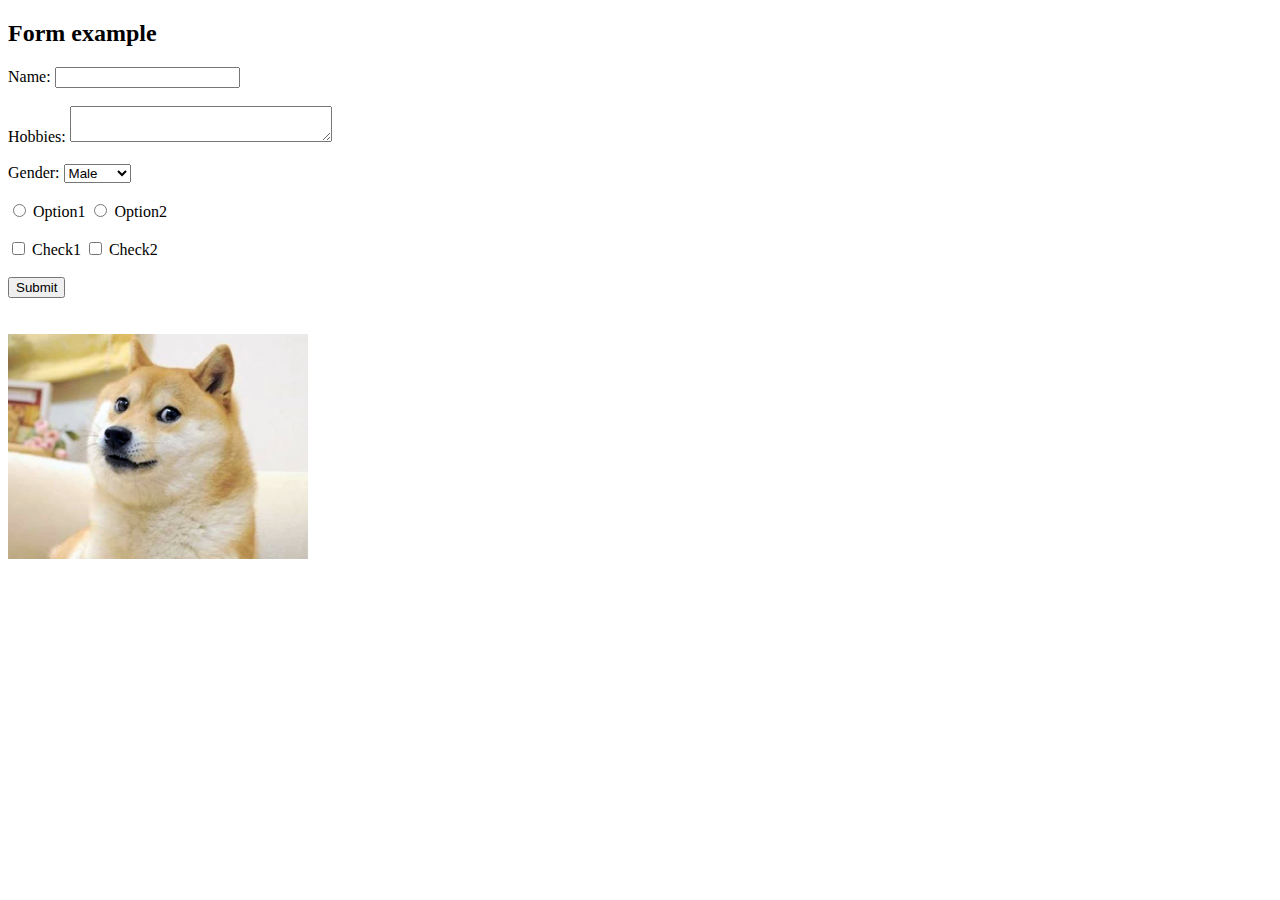
<file: HTML/index.html>
<!DOCTYPE html>
<html lang="en">

<head>
    <meta charset="UTF-8" />
    <meta name="viewport" content="width=device-width, initial-scale=1.0" />
    <title>Document</title>
</head>

<body>
    <section id="form">
        <form action="submit_page.php" method="post">
            <h2>Form example</h2>

            <label for="name" class="">Name:</label>
            <input type="text" name="name" id="name" required />
            <br />
            <br />
            <label for="hobbies" class="">Hobbies:</label>
            <textarea name="" id="Hobbies" name="hobbies" rows="2" cols="30"></textarea>
            <br />
            <br />
            <label for="gender">Gender:</label>
            <select name="gender" id="gender">
                <option value="male">Male</option>
                <option value="female">Female</option>
                <option value="others">Others</option>
            </select>
            <br>
            <br>
            <input type="radio" name="options" id="option1" value="option1">
            <label for="option1">Option1</label>
            <input type="radio" name="options" id="option1" value="option1">
            <label for="option1">Option2</label>

            
            <br><br>
            <input type="checkbox" name="check" id="check1" value="check1">
            <label for="check1">Check1</label>
            <input type="checkbox" name="check" id="check2" value="check2">
            <label for="check2">Check2</label>
            <br><br>
            <button type="submit">Submit</button>
        </form>
    </section>

        </form>
    </section>


    <section id="images">
        <br><br>
        <img src="doge.jpg" alt="dog" width="300px">


    </section>
</body>

</html>
</file>
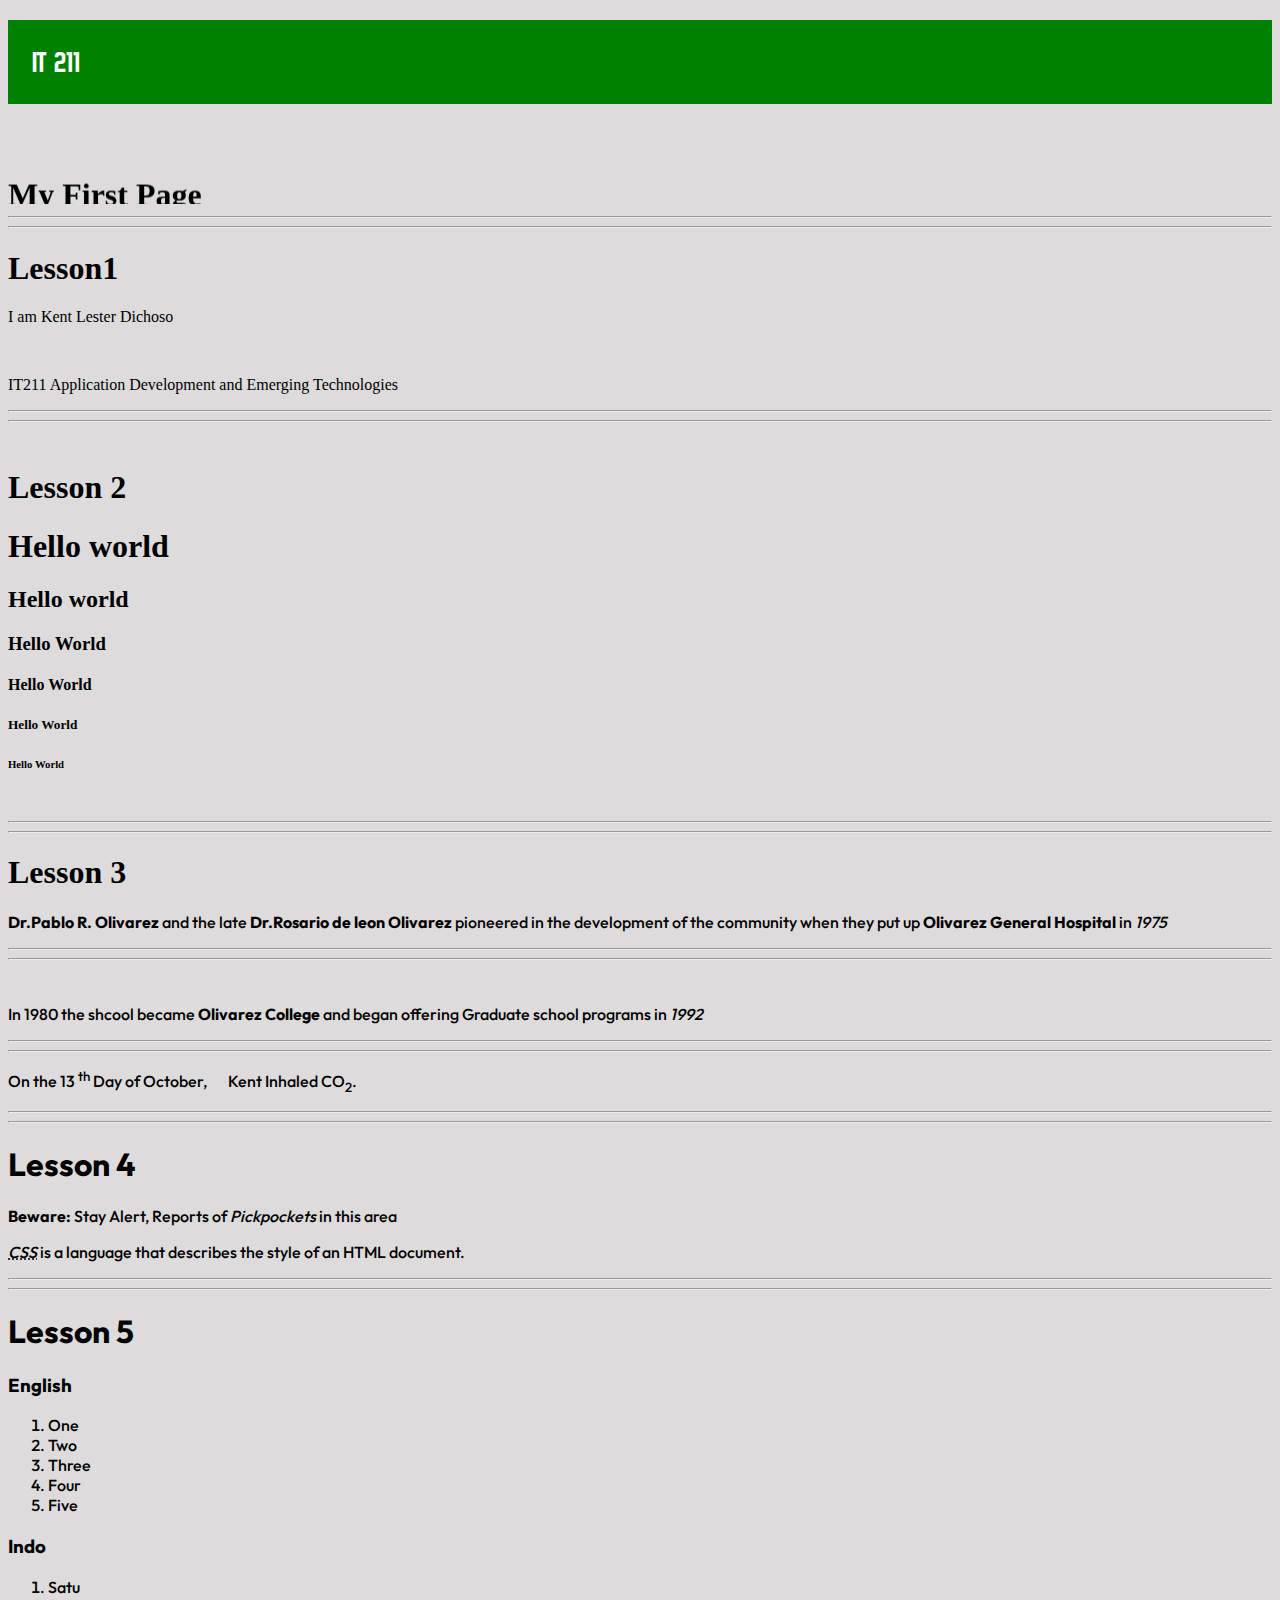
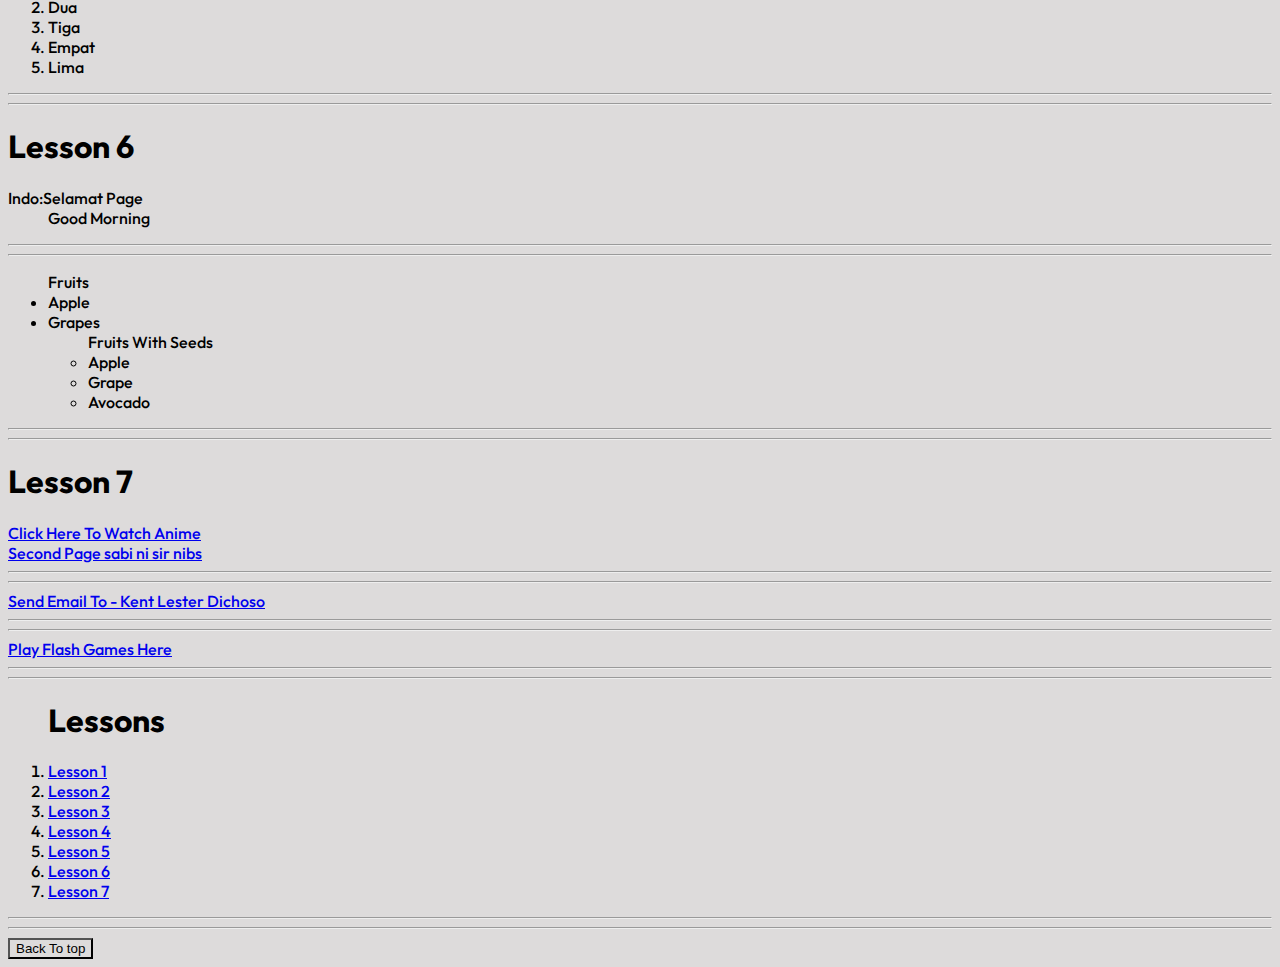
<file: Kent/index.html>
<!DOCTYPE html>
<html lang="en">
<head>
    <meta charset="UTF-8">
    <meta name="viewport" content="width=device-width, initial-scale=1.0">
    <title>Lesson</title>
    <link rel="stylesheet" href="style.css" class="">
</head>
    
<!--Nav bar  -->
    <nav>
     <h1 class="title">IT 211</h1>   
    </nav>
<!-- End of Nav bar -->

<body>
<marquee behavior="scroll" direction="up">
    <h1>My First Page</h1>
</marquee>

<hr><hr>
<h1>Lesson1</h1>
<p id="l1">I am Kent Lester Dichoso</p>
<br>
<p>IT211 Application Development and Emerging Technologies</p>

<hr><hr>
<br>
<h1>Lesson 2</h1>
<h1 id="l2">Hello world</h1>
<h2>Hello world</h2>
<h3>Hello World</h3>
<h4>Hello World</h4>
<h5>Hello World</h5>
<h6>Hello World</h6>

<br>
<hr><hr>

<!-- Lessons -->
<h1>Lesson 3</h1>
<div class="ptag" id="l3">
    <p> <b>Dr.Pablo R. Olivarez</b> and the late <b>Dr.Rosario de leon Olivarez</b> pioneered in the development of the community when they put up <b>Olivarez General Hospital</b> in 
    <i>1975</i></p>

<hr><hr>
<br>

<p>In 1980 the shcool became <b>Olivarez College</b> and began offering Graduate school programs in <i>1992</i></p>
<hr><hr>

<p>On the 13 <sup>th</sup> Day of October,&nbsp;&nbsp;&nbsp;&nbsp;&nbsp;&nbsp; Kent Inhaled CO<sub>2</sub>.</p>

<hr><hr>
<h1>Lesson 4</h1>
<p id="l4"><strong>Beware:</strong> Stay Alert, Reports of <em>Pickpockets</em> in this area
</p>

<p><dfn><abbr title="Cascading Style Sheets">CSS</abbr>
</dfn> is a language that describes the style of an HTML document.</p>
<hr><hr>

<h1>Lesson 5</h1>
<h3 id="l5">English</h3>
<ol>
<li>One</li>
<li>Two</li>
<li>Three</li>
<li>Four</li>
<li>Five</li>

</ol>

<h3>Indo</h3>
<ol>
    <li>Satu</li>
    <li>Dua</li>
    <li>Tiga</li>
    <li>Empat</li>
    <li>Lima</li>
</ol>
<hr><hr>

<h1>Lesson 6</h1>
<dl id="l6">
    <dt>Indo:Selamat Page</dt>
    <dd>Good Morning </dd>

</dl>

<hr><hr>

<ul>Fruits
    <li>Apple</li>
    <li>Grapes</li>
        <ul>Fruits With Seeds
            <li>Apple</li>
            <li>Grape</li>
            <li>Avocado</li>
        </ul>

</ul>

<hr><hr>
<h1>
Lesson 7
</h1>
<a href="animepahe.ru" id="l7">Click Here To Watch Anime</a>
<br>
<a href="index copy.html">Second Page sabi ni sir nibs</a>
<br>
<hr><hr>

<a href="mailto:kentlester.dichoso@olivarezcollege.edu.ph">Send Email To - Kent Lester Dichoso</a>
<br>
<hr><hr>
<a href="https://www.miniclip.com/" target="_blank">Play Flash Games Here</a>
<hr><hr>
<ol>
    <h1>Lessons</h1>
    <li><a href="#l1">Lesson 1</a></li>
    <li><a href="#l2">Lesson 2</a></li>
    <li><a href="#l3">Lesson 3</a></li>
    <li><a href="#l4">Lesson 4</a></li>
    <li><a href="#l5">Lesson 5</a></li>
    <li><a href="#l6">Lesson 6</a></li>
    <li><a href="#l7">Lesson 7</a></li>
</ol>
<hr><hr>

<a href="index.html" target="_top"><button>Back To top</button></a>

</div>

<!-- End of Lessons -->


</body>





</html>
</file>
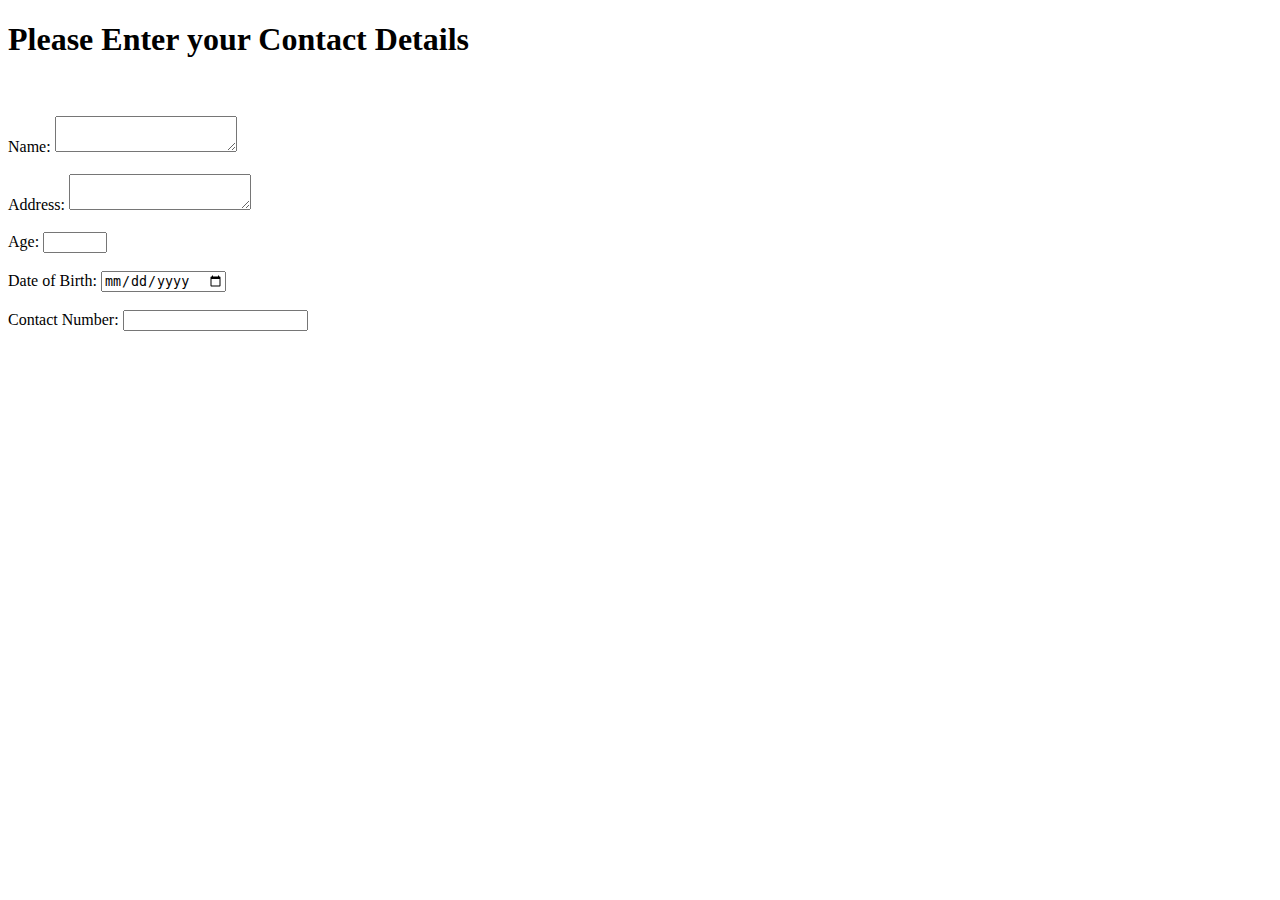
<file: HTML/contact.html>
<!DOCTYPE html>
<html lang="en">
<head>
    <meta charset="UTF-8">
    <meta name="viewport" content="width=device-width, initial-scale=1.0">
    <title>Document</title>
</head>
<body>
    <header> <H1>Please Enter your Contact Details</H1>  </header>
   
    <br><br>
    <label for="Name" class="name">Name:</label>
    <textarea name="Name" id="name" required></textarea>
    <br><br>
    <label for="address" class="adress">Address:</label>
    <textarea name="address" id="address"></textarea>
    <br><br>
    <label for="age" class="age">Age:</label>
    <input type="number" name="age" id="age" min="1" max="120">
    <br><br>
    <label for="birthdate" class="birthdate">Date of Birth:</label>
    <input type="date" name="birthdate" id="birthdate">
    <br><br>
    <label for="contactno" class="contactno">Contact Number:</label>
    <input type="number" name="contactno" id="contactno">
    <br><br>



</body>
</html>
</file>
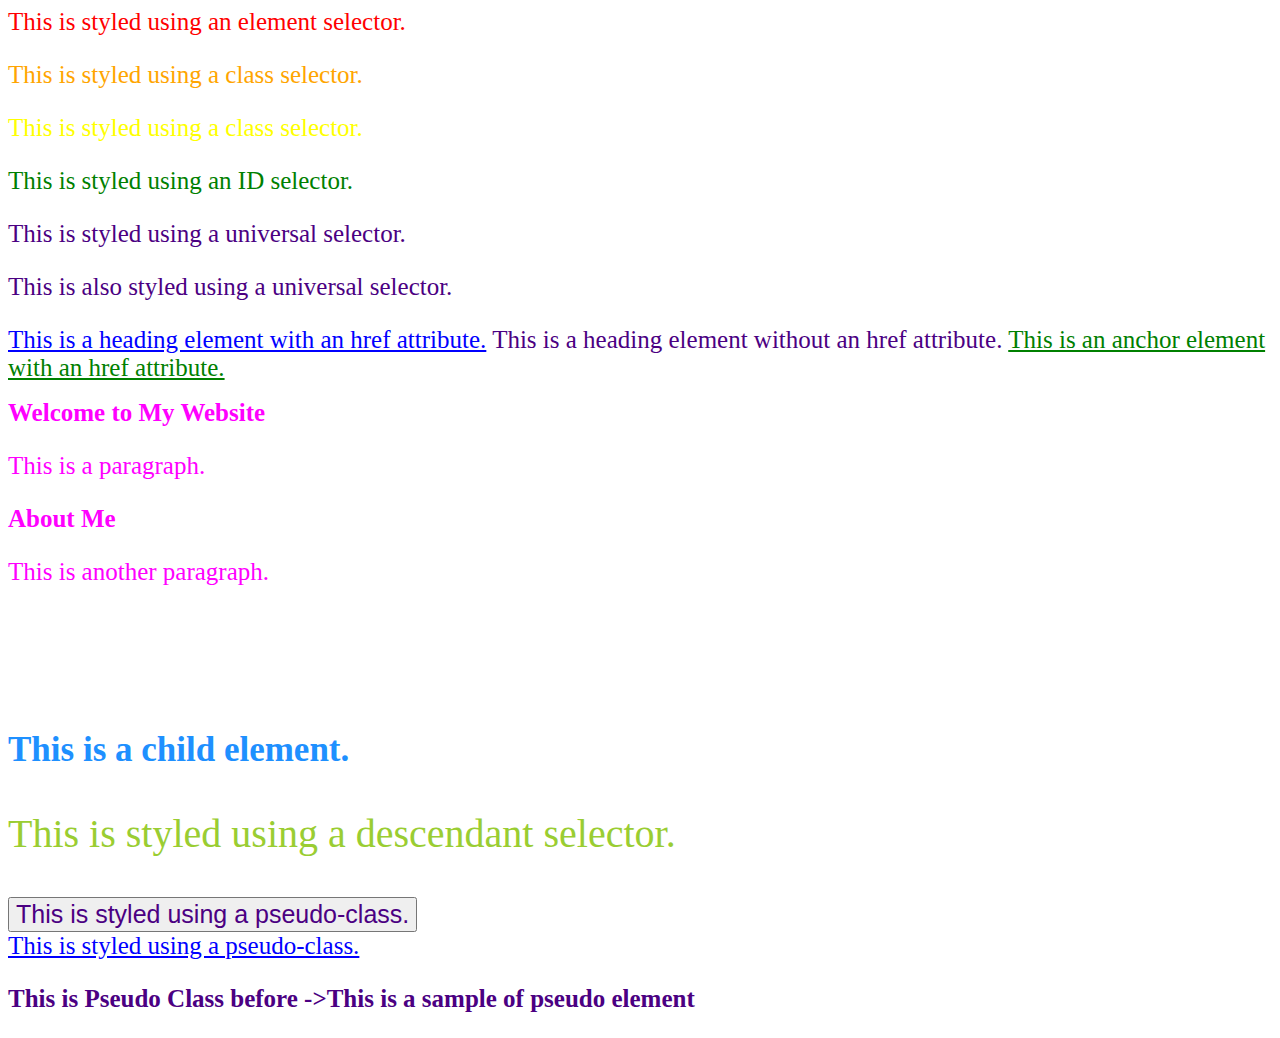
<file: HTML/newindex.html>
<!DOCTYPE html>
<link rel="stylesheet" href="style.css" class="">
<html lang="en">
    <head>
        <meta charset="UTF-8">
        <meta name="viewport" content="width=device-width, initial-scale=1.0">
        <title>CSS Selector Samples</title>
    </head>
    <body>
        <!-- Element Selector -->
        <span>This is styled using an element selector.</span>
        
        <!-- Class Selector -->
        <p class="p1">This is styled using a class selector.</p>
        <p class="p2">This is styled using a class selector.</p>
        
        <!-- ID Selector -->
        <p id="id1">This is styled using an ID selector.</p>
        
        <!-- Universal Selector -->
        <div>This is styled using a universal selector.</div>
        <p>This is also styled using a universal selector.</p>
        
        <!-- Attribute Selector -->
        <a href='www.example.com'>This is a heading element with an href attribute.</a>
        <a>This is a heading element without an href attribute.</a>
        <a href='www.sample.com'>This is an anchor element with an href attribute.</a>

        <!-- Grouping Selector -->
        <h1>Welcome to My Website</h1>
        <p class="parag">This is a paragraph.</p>
        <h2>About Me</h2>
        <p class="parag">This is another paragraph.</p>
        <br><br><br>
    
        <!-- Descendant Selector -->
        <div class="ancestor">
            <h3>This is a child element.</h3>
            <p>This is styled using a descendant selector.</p>
        </div>
        
        <!-- Pseudo-classes -->
        <button>This is styled using a pseudo-class.</button>
        <br>
        <a href='https://www.example.com' class='pseudo'>This is styled using a pseudo-class.</a>

        <!-- Pseudo-elements -->
        <h3 id='pseudo-element'>This is a sample of pseudo element</h3>

        

    </body>
</html>
</file>
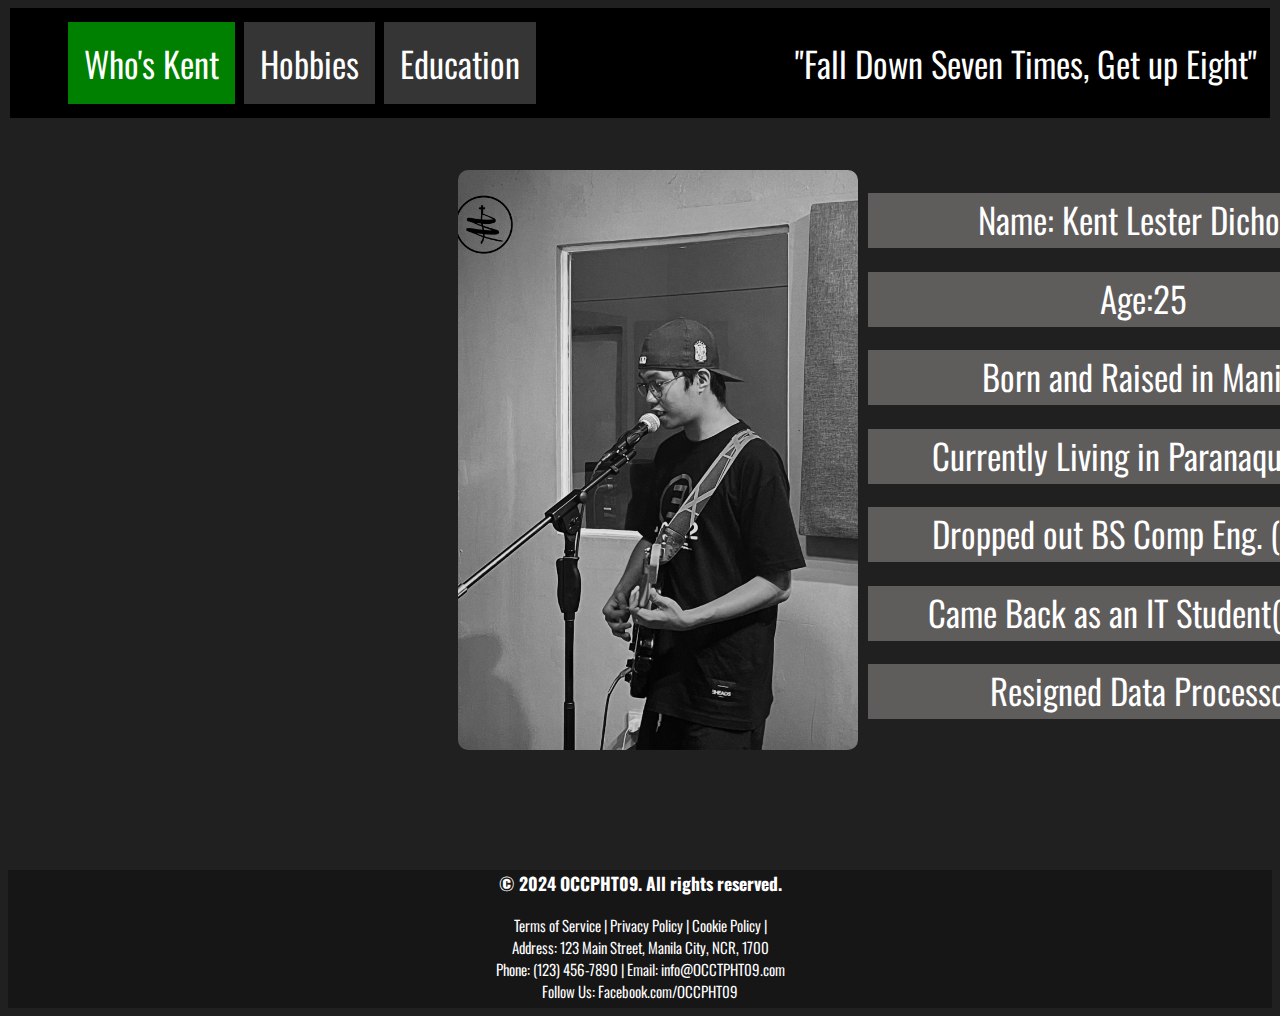
<file: HTML/profile.html>
<!DOCTYPE html>
<html lang="en">
    <link rel="stylesheet" href="profilestyle.css">
<head>
    <meta charset="UTF-8">
    <meta name="viewport" content="width=device-width, initial-scale=1.0">
    <title>Document</title>
</head>
<header class="header"> </header>

<nav class="nav">


<ul class="navbar">
    <li class=""><a href="" class="active">Who's Kent</a> </li>
    <li class=""><a href="" class="active2">Hobbies</a> </li>
    <li class=""><a href="" class="active3">Education</a> </li>
    <li class="nav-title">"Fall Down Seven Times, Get up Eight" </li>

</ul>

</nav>


<body class="body">

    <div class="img-text">
        <h1>Name: Kent Lester Dichoso </h1>
        <h1>Age:25</h1>
        <h1>Born and Raised in Manila</h1>
        <h1>Currently Living in Paranaque City</h1>
        <h1>Dropped out BS Comp Eng. (2021)</h1>
        <h1>Came Back as an IT Student(2024)</h1>
        <h1>Resigned Data Processor </h1>
        
    </div>

    
</body>

<footer>

    <div class="footer-div">
        <h3>© 2024 OCCPHT09. All rights reserved.</h3>
        <p>Terms of Service | Privacy Policy | Cookie Policy | 
            <br>

            Address: 123 Main Street, Manila City, NCR, 1700

            <br>
            
            Phone: (123) 456-7890 | Email: info@OCCTPHT09.com
            
            <br>

            Follow Us: Facebook.com/OCCPHT09
        
        </p>
    </div>
    
</footer>





</html>
</file>
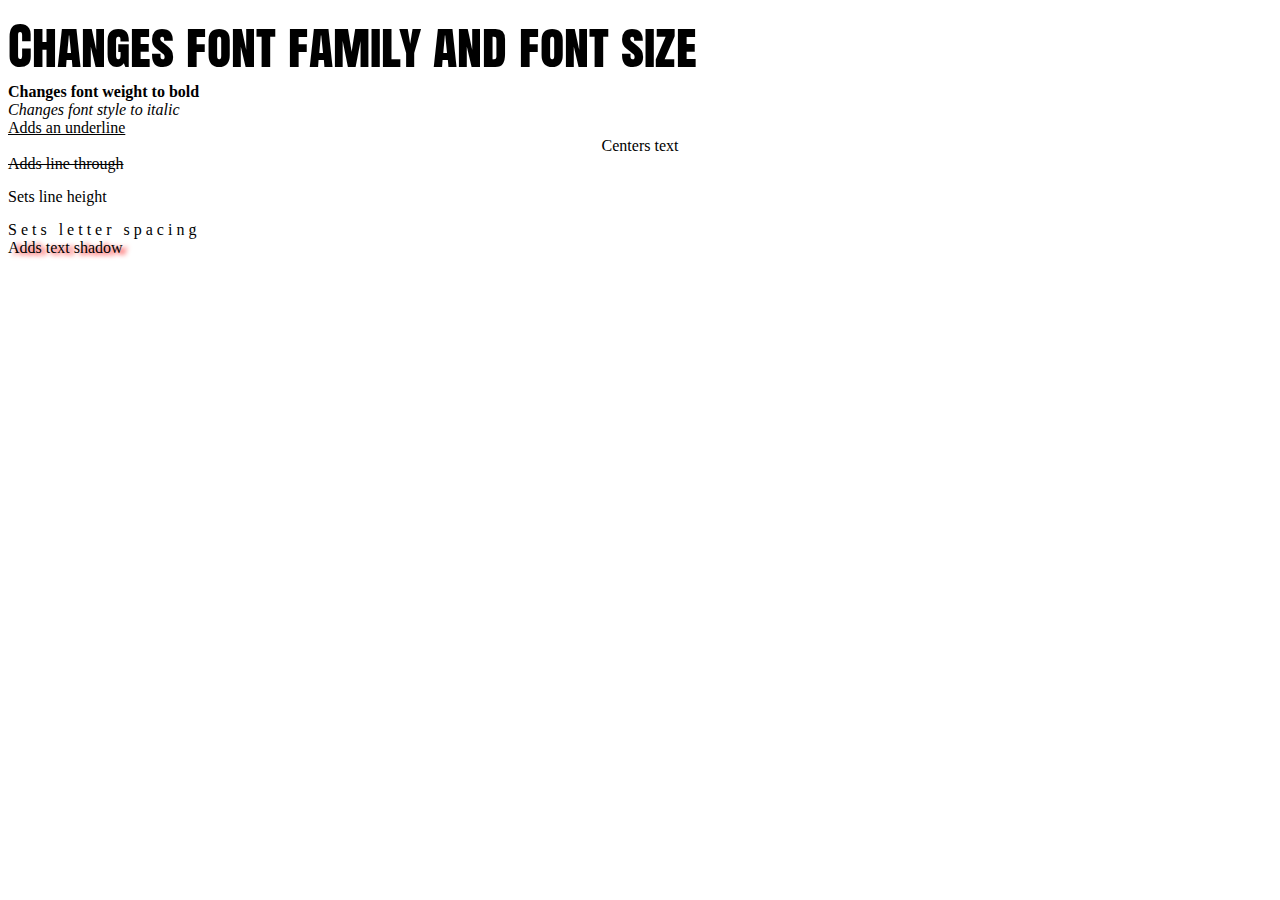
<file: HTML/typography.html>
<!DOCTYPE html>
<html lang="en">
    <link rel="stylesheet" href="typography.css">
    <head>
    <meta charset="UTF-8">
        <title>CSS Properties Teaching Example</title>
    </head>
    <body>
        <div class="font-family-size">Changes font family and font size</div>
        <div class="bold">Changes font weight to bold</div>
        <div class="italic">Changes font style to italic</div>
        <div class="underline">Adds an underline</div>
        <div class="center-align">Centers text</div>
        <div class="line-through">Adds line through</div>
        <div class="line-height">Sets line height</div>
        <div class="letter-spacing">Sets letter spacing</div>
        <div class="text-shadow">Adds text shadow</div>
    </body>
</html>
</file>
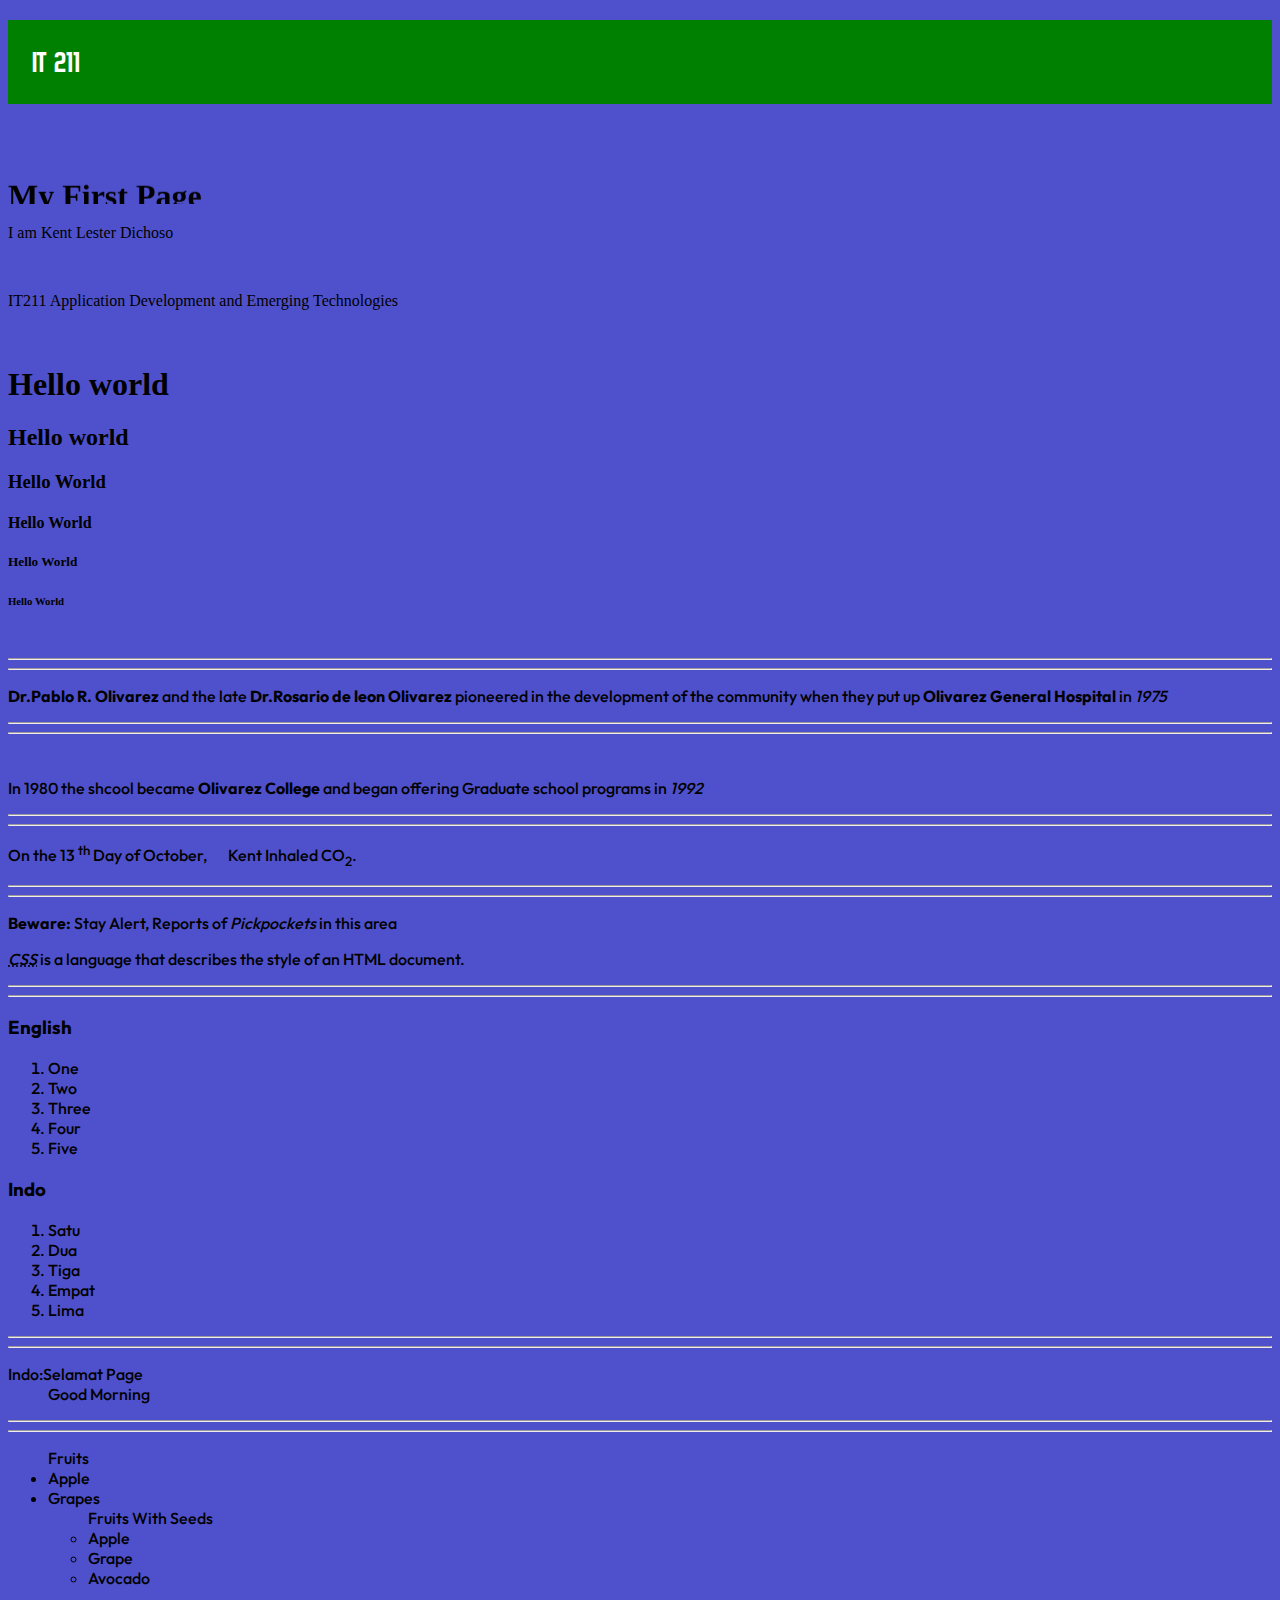
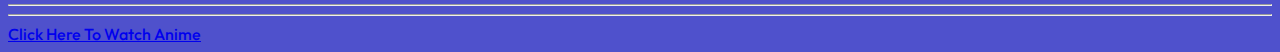
<file: Kent/index copy.html>
<!DOCTYPE html>
<html lang="en">
<head>
    <meta charset="UTF-8">
    <meta name="viewport" content="width=device-width, initial-scale=1.0">
    <title>Lesson</title>
    <link rel="stylesheet" href="style copy.css" class="">
</head>
    
<!--Nav bar  -->
    <nav>
     <h1 class="title">IT 211</h1>   
    </nav>
<!-- End of Nav bar -->

<body>
<marquee behavior="scroll" direction="up">
    <h1>My First Page</h1>
</marquee>

<p>I am Kent Lester Dichoso</p>
<br>
<p>IT211 Application Development and Emerging Technologies</p>

<br>

<h1>Hello world</h1>
<h2>Hello world</h2>
<h3>Hello World</h3>
<h4>Hello World</h4>
<h5>Hello World</h5>
<h6>Hello World</h6>

<br>
<hr><hr>

<!-- Paragraphs -->

<div class="ptag">
    <p> <b>Dr.Pablo R. Olivarez</b> and the late <b>Dr.Rosario de leon Olivarez</b> pioneered in the development of the community when they put up <b>Olivarez General Hospital</b> in 
    <i>1975</i></p>

<hr><hr>
<br>

<p>In 1980 the shcool became <b>Olivarez College</b> and began offering Graduate school programs in <i>1992</i></p>
<hr><hr>

<p>On the 13 <sup>th</sup> Day of October,&nbsp;&nbsp;&nbsp;&nbsp;&nbsp;&nbsp; Kent Inhaled CO<sub>2</sub>.</p>

<hr><hr>

<p><strong>Beware:</strong> Stay Alert, Reports of <em>Pickpockets</em> in this area
</p>

<p><dfn><abbr title="Cascading Style Sheets">CSS</abbr>
</dfn> is a language that describes the style of an HTML document.</p>
<hr><hr>

<h3>English</h3>
<ol>
<li>One</li>
<li>Two</li>
<li>Three</li>
<li>Four</li>
<li>Five</li>

</ol>

<h3>Indo</h3>
<ol>
    <li>Satu</li>
    <li>Dua</li>
    <li>Tiga</li>
    <li>Empat</li>
    <li>Lima</li>
</ol>
<hr><hr>

<dl>
    <dt>Indo:Selamat Page</dt>
    <dd>Good Morning </dd>

</dl>

<hr><hr>

<ul>Fruits
    <li>Apple</li>
    <li>Grapes</li>
        <ul>Fruits With Seeds
            <li>Apple</li>
            <li>Grape</li>
            <li>Avocado</li>
        </ul>

</ul>

<hr><hr>

<a href="animepahe.ru">Click Here To Watch Anime</a>

</div>

<!-- End of Paragraphs -->


</body>





</html>
</file>
<file: Kent/style.css>
@import url('https://fonts.googleapis.com/css2?family=New+Amsterdam&display=swap');

@import url('https://fonts.googleapis.com/css2?family=New+Amsterdam&family=Outfit:wght@100..900&display=swap');

* {
background-color: rgb(221, 219, 219);

}





nav .title{

    background-color: green;
    padding: 24px;
    color: white;
    font-family: "New Amsterdam", sans-serif;
    font-weight: 400;
    font-style: normal;
    font-size: 30px;
}

.ptag {
    font-family: "Outfit", sans-serif;
    font-optical-sizing: auto;
    font-weight: 500;
    font-style: normal
}
</file>
<file: HTML/style.css>
span {
    color: red;
}

.p1 {
    color: orange;
}

.p2 {
    color: yellow;
}

#id1 {
    color: green;
}

*{
    color: indigo;
    font-size: 25px;
}

a[href] {
    color: blue;
}

a[href="www.sample.com"] {
    color: green;
}

h1, .parag, h2 {
    color: fuchsia;
}

.ancestor h3 {
    color: dodgerblue;
    font-size: 35px;
}

.ancestor p {
    font-size: 40px;
    color: yellowgreen;
}

button:hover {
    background-color: red;
    color: white;
}

#pseudo-element::before {
    content: "This is Pseudo Class before ->";
}
</file>
<file: HTML/profilestyle.css>
@import url("https://fonts.googleapis.com/css2?family=Oswald:wght@361&display=swap");

.nav {
  background-color: black;
  padding:13px;
  margin: 2px;
}

.body {
  background-color: rgb(32, 32, 32);
}

/*  Start of Nav Bar */

.navbar a {
  color: white;
  font-family: "Oswald", sans-serif;
  font-optical-sizing: auto;
  font-weight: 361;
  font-style: normal;
  font-size: 35px;
  text-align: center;
  padding: 15px 16px;
  text-decoration: none;
  
}

.navbar ul{
  list-style-type: none;
  overflow: hidden;
}

.navbar li {
  display: inline-block;
  margin-left: 5px;
}

.navbar .nav-title {
  color: white;
  font-family: "Oswald", sans-serif;
  font-optical-sizing: auto;
  font-weight: 361;
  font-style: normal;
  font-size: 35px;
  float: inline-end;
}

.active {
  background-color: green;
}

li a:hover:not(.active) {
  background-color: #5f5c5c;
}


.active2 {
  background-color: rgb(52, 53, 52);
}

.active3 {
  background-color: rgb(52, 53, 52);
}

/* End of Nav bar */

/* Start of Body */

.parent-title {
  display: flex;
}


.img-text  {

background-image: url("kent.jpg");
height: 580px;
width: 400px;
background-position: center;
background-size: cover;
background-repeat: no-repeat;
margin-top: 50px;
margin-left: 450px;
border-radius: 10px;
display: inline-block;

}

.img-text h1 {
  color: white;
  font-family: "Oswald", sans-serif;
  font-optical-sizing: auto;
  font-weight: 361;
  font-style: normal;
  font-size: 35px;
  background-color: #5f5c5c;
  width: 550px;
  height: 55px;
  margin-left: 410px;
  text-align: center;
}
/* end of body */

/* Start of Footer */

footer {
  background-color: rgb(22, 22, 22);
  margin-top: 120px;
  height: 138px;
}

.footer-div {
  color: white;
  font-family: "Oswald", sans-serif;
  font-optical-sizing: auto;
  font-weight: 361;
  font-style: normal;
  font-size: 15px;
  text-align: center;

}
</file>
<file: HTML/typography.css>
@import url('https://fonts.googleapis.com/css2?family=Anton+SC&display=swap');


.font-family-size {
    font-size: 50px;
    font-family: "Anton SC", sans-serif;
}

.bold {
    font-weight: bold;
}

.italic {
    font-style: italic;
}

.underline {
    text-decoration: underline;
}

.center-align {
    text-align: center;
}

.line-through {
    text-decoration: line-through;
}

.line-height {
    line-height: 3;
}

.letter-spacing {
    letter-spacing: 4px;
}

.text-shadow {
    text-shadow: 5px 2px 5px red;
}
</file>
<file: Kent/style copy.css>
@import url('https://fonts.googleapis.com/css2?family=New+Amsterdam&display=swap');

@import url('https://fonts.googleapis.com/css2?family=New+Amsterdam&family=Outfit:wght@100..900&display=swap');

* {
background-color: rgb(79, 81, 204);

}





nav .title{

    background-color: green;
    padding: 24px;
    color: white;
    font-family: "New Amsterdam", sans-serif;
    font-weight: 400;
    font-style: normal;
    font-size: 30px;
}

.ptag {
    font-family: "Outfit", sans-serif;
    font-optical-sizing: auto;
    font-weight: 500;
    font-style: normal
}
</file>
